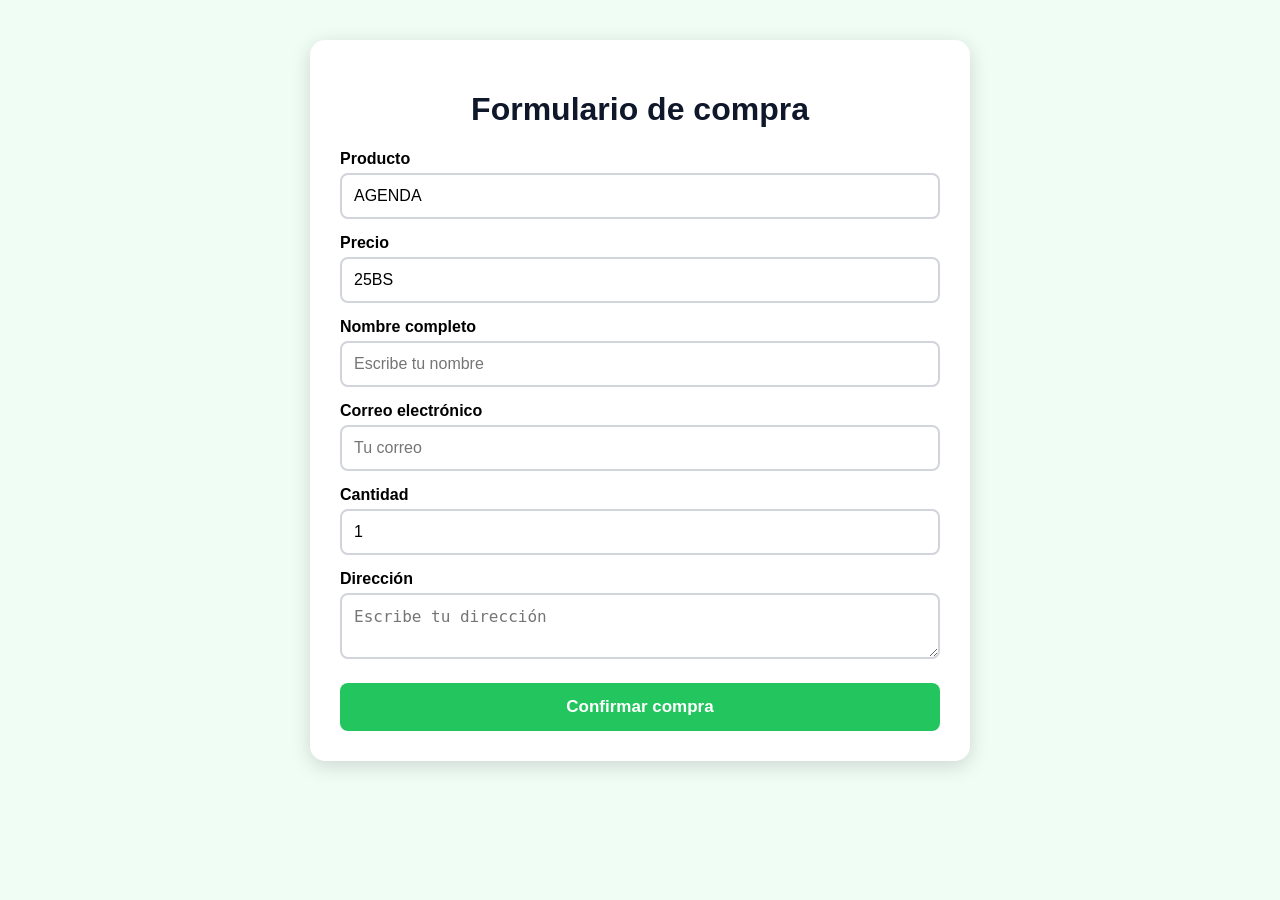
<file: PRUEBA DEL PROYECTO.HTML/AGENDA.HTML>
<!DOCTYPE html>
<html lang="es">

<head>
    <meta charset="UTF-8">
    <meta name="viewport" content="width=device-width, initial-scale=1.0">

    <title>Comprar - Librería Estudiantil JP</title>

    <style>
        body {
            font-family: Arial, sans-serif;
            background: #f0fdf4;
            margin: 0;
            padding: 40px 20px;
        }

        .formulario {
            max-width: 600px;
            margin: auto;
            background: white;
            padding: 30px;
            border-radius: 15px;
            box-shadow: 0 5px 20px rgba(0,0,0,0.15);
        }

        h1 {
            text-align: center;
            color: #0f172a;
        }

        label {
            display: block;
            margin-top: 15px;
            margin-bottom: 5px;
            font-weight: bold;
        }

        input,
        textarea,
        select {
            width: 100%;
            padding: 12px;
            box-sizing: border-box;
            border: 2px solid #d1d5db;
            border-radius: 8px;
            font-size: 16px;
        }

        button {
            width: 100%;
            margin-top: 20px;
            padding: 14px;
            background: #22c55e;
            color: white;
            border: none;
            border-radius: 8px;
            font-size: 17px;
            font-weight: bold;
            cursor: pointer;
        }

        button:hover {
            background: #16a34a;
        }
    </style>
</head>

<body>

    <div class="formulario">

        <h1>Formulario de compra</h1>

        <form action="https://formsubmit.co/manuelyugi47@gmail.com"
              method="POST">

            <label>Producto</label>

            <input
                type="text"
                id="producto"
                name="producto"
                readonly>

            <label>Precio</label>

            <input
                type="text"
                id="precio"
                name="Precio"
                readonly>

            <label>Nombre completo</label>

            <input
                type="text"
                name="nombre"
                placeholder="Escribe tu nombre"
                required>

            <label>Correo electrónico</label>

            <input
                type="email"
                name="correo"
                placeholder="Tu correo"
                required>

            <label>Cantidad</label>

            <input
                type="number"
                name="cantidad"
                min="1"
                value="1"
                required>

            <label>Dirección</label>

            <textarea
                name="direccion"
                placeholder="Escribe tu dirección"
                required></textarea>

            <input
                type="hidden"
                name="_subject"
                value="Nueva compra - Librería Estudiantil JP">

            <input
                type="hidden"
                name="_captcha"
                value="false">

            <input
                type="hidden"
                name="_template"
                value="table">

            <button type="submit">
                Confirmar compra
            </button>

        </form>

    </div>


   <script>

    const parametros = new URLSearchParams(window.location.search);

    const producto = parametros.get("producto");
    const precio = parametros.get("precio");

    document.getElementById("producto").value =
        producto ? decodeURIComponent(producto) : "AGENDA";

    document.getElementById("precio").value =
        precio ? "Bs. " + precio : "25BS";

</script>

</body>

</html>
</file>
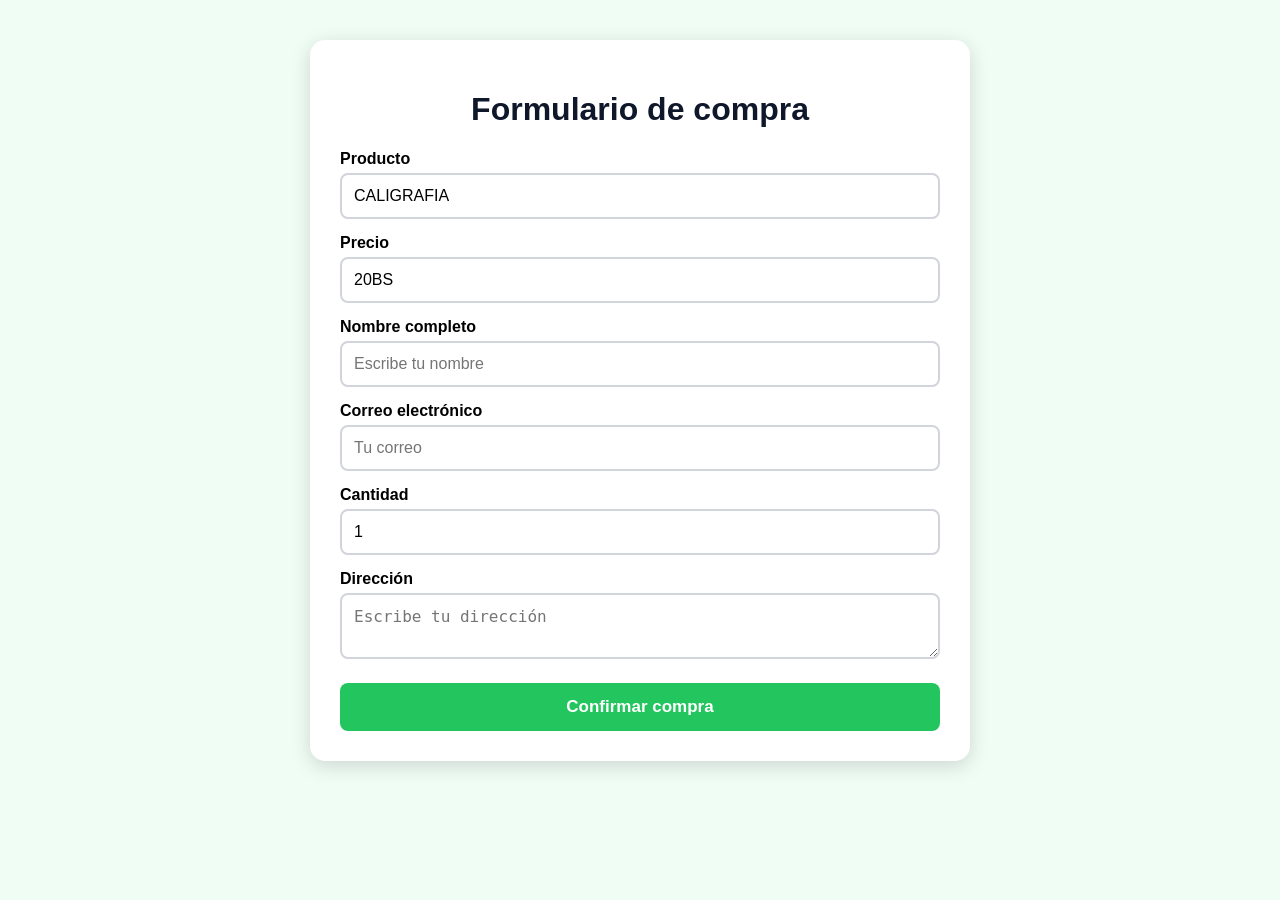
<file: PRUEBA DEL PROYECTO.HTML/CALIGRAFIA.HTML>
<!DOCTYPE html>
<html lang="es">

<head>
    <meta charset="UTF-8">
    <meta name="viewport" content="width=device-width, initial-scale=1.0">

    <title>Comprar - Librería Estudiantil JP</title>

    <style>
        body {
            font-family: Arial, sans-serif;
            background: #f0fdf4;
            margin: 0;
            padding: 40px 20px;
        }

        .formulario {
            max-width: 600px;
            margin: auto;
            background: white;
            padding: 30px;
            border-radius: 15px;
            box-shadow: 0 5px 20px rgba(0,0,0,0.15);
        }

        h1 {
            text-align: center;
            color: #0f172a;
        }

        label {
            display: block;
            margin-top: 15px;
            margin-bottom: 5px;
            font-weight: bold;
        }

        input,
        textarea,
        select {
            width: 100%;
            padding: 12px;
            box-sizing: border-box;
            border: 2px solid #d1d5db;
            border-radius: 8px;
            font-size: 16px;
        }

        button {
            width: 100%;
            margin-top: 20px;
            padding: 14px;
            background: #22c55e;
            color: white;
            border: none;
            border-radius: 8px;
            font-size: 17px;
            font-weight: bold;
            cursor: pointer;
        }

        button:hover {
            background: #16a34a;
        }
    </style>
</head>

<body>

    <div class="formulario">

        <h1>Formulario de compra</h1>

        <form action="https://formsubmit.co/manuelyugi47@gmail.com"
              method="POST">

            <label>Producto</label>

            <input
                type="text"
                id="producto"
                name="producto"
                readonly>

            <label>Precio</label>

            <input
                type="text"
                id="precio"
                name="Precio"
                readonly>

            <label>Nombre completo</label>

            <input
                type="text"
                name="nombre"
                placeholder="Escribe tu nombre"
                required>

            <label>Correo electrónico</label>

            <input
                type="email"
                name="correo"
                placeholder="Tu correo"
                required>

            <label>Cantidad</label>

            <input
                type="number"
                name="cantidad"
                min="1"
                value="1"
                required>

            <label>Dirección</label>

            <textarea
                name="direccion"
                placeholder="Escribe tu dirección"
                required></textarea>

            <input
                type="hidden"
                name="_subject"
                value="Nueva compra - Librería Estudiantil JP">

            <input
                type="hidden"
                name="_captcha"
                value="false">

            <input
                type="hidden"
                name="_template"
                value="table">

            <button type="submit">
                Confirmar compra
            </button>

        </form>

    </div>


   <script>

    const parametros = new URLSearchParams(window.location.search);

    const producto = parametros.get("producto");
    const precio = parametros.get("precio");

    document.getElementById("producto").value =
        producto ? decodeURIComponent(producto) : "CALIGRAFIA";

    document.getElementById("precio").value =
        precio ? "Bs. " + precio : "20BS";

</script>

</body>

</html>
</file>
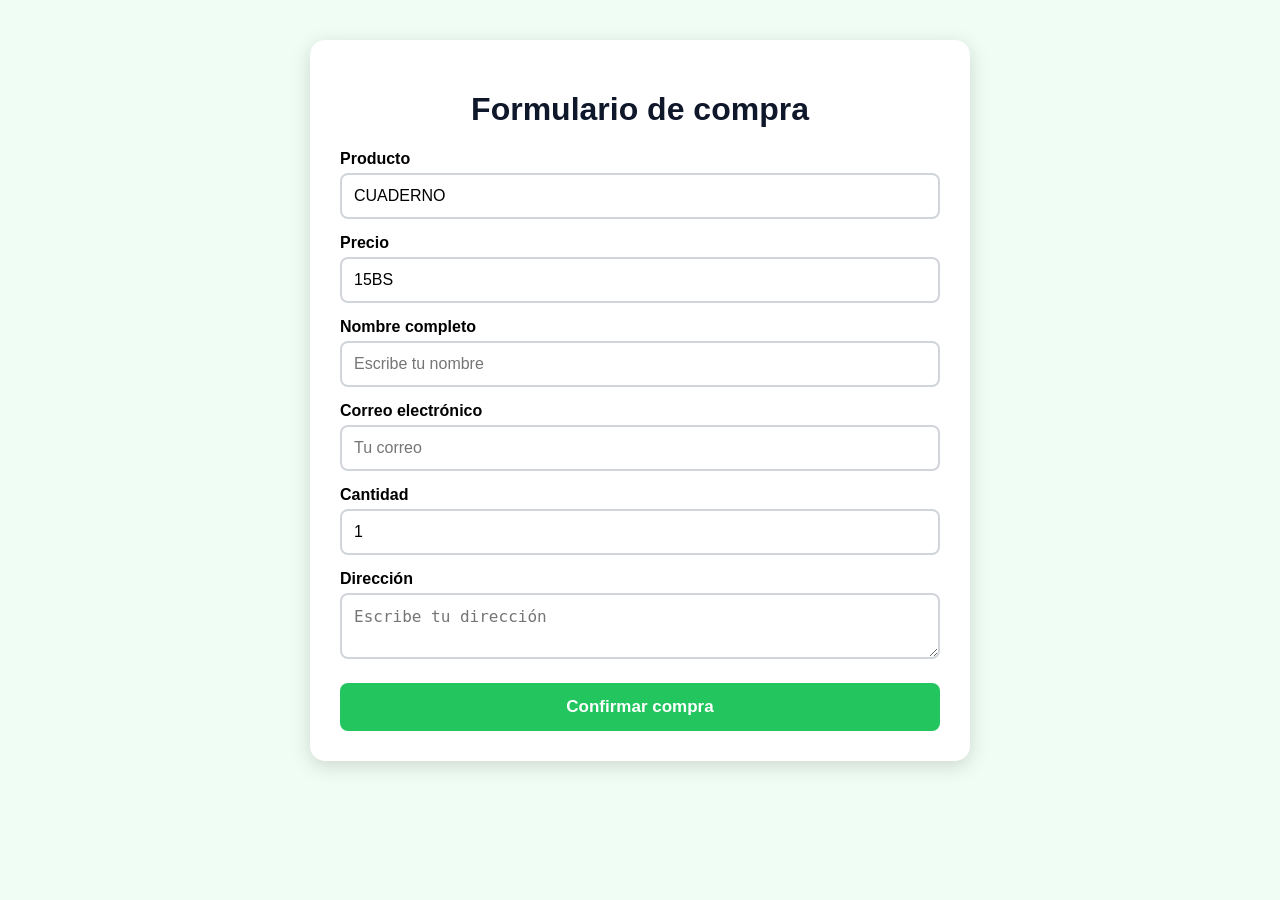
<file: PRUEBA DEL PROYECTO.HTML/COMPRAR.HTML>
<!DOCTYPE html>
<html lang="es">

<head>
    <meta charset="UTF-8">
    <meta name="viewport" content="width=device-width, initial-scale=1.0">

    <title>Comprar - Librería Estudiantil JP</title>

    <style>
        body {
            font-family: Arial, sans-serif;
            background: #f0fdf4;
            margin: 0;
            padding: 40px 20px;
        }

        .formulario {
            max-width: 600px;
            margin: auto;
            background: white;
            padding: 30px;
            border-radius: 15px;
            box-shadow: 0 5px 20px rgba(0,0,0,0.15);
        }

        h1 {
            text-align: center;
            color: #0f172a;
        }

        label {
            display: block;
            margin-top: 15px;
            margin-bottom: 5px;
            font-weight: bold;
        }

        input,
        textarea,
        select {
            width: 100%;
            padding: 12px;
            box-sizing: border-box;
            border: 2px solid #d1d5db;
            border-radius: 8px;
            font-size: 16px;
        }

        button {
            width: 100%;
            margin-top: 20px;
            padding: 14px;
            background: #22c55e;
            color: white;
            border: none;
            border-radius: 8px;
            font-size: 17px;
            font-weight: bold;
            cursor: pointer;
        }

        button:hover {
            background: #16a34a;
        }
    </style>
</head>

<body>

    <div class="formulario">

        <h1>Formulario de compra</h1>

        <form action="https://formsubmit.co/manuelyugi47@gmail.com"
              method="POST">

            <label>Producto</label>

            <input
                type="text"
                id="producto"
                name="producto"
                readonly>

            <label>Precio</label>

            <input
                type="text"
                id="precio"
                name="Precio"
                readonly>

            <label>Nombre completo</label>

            <input
                type="text"
                name="nombre"
                placeholder="Escribe tu nombre"
                required>

            <label>Correo electrónico</label>

            <input
                type="email"
                name="correo"
                placeholder="Tu correo"
                required>

            <label>Cantidad</label>

            <input
                type="number"
                name="cantidad"
                min="1"
                value="1"
                required>

            <label>Dirección</label>

            <textarea
                name="direccion"
                placeholder="Escribe tu dirección"
                required></textarea>

            <input
                type="hidden"
                name="_subject"
                value="Nueva compra - Librería Estudiantil JP">

            <input
                type="hidden"
                name="_captcha"
                value="false">

            <input
                type="hidden"
                name="_template"
                value="table">

            <button type="submit">
                Confirmar compra
            </button>

        </form>

    </div>


   <script>

    const parametros = new URLSearchParams(window.location.search);

    const producto = parametros.get("producto");
    const precio = parametros.get("precio");

    document.getElementById("producto").value =
        producto ? decodeURIComponent(producto) : "CUADERNO";

    document.getElementById("precio").value =
        precio ? "Bs. " + precio : "15BS";

</script>

</body>

</html>
</file>
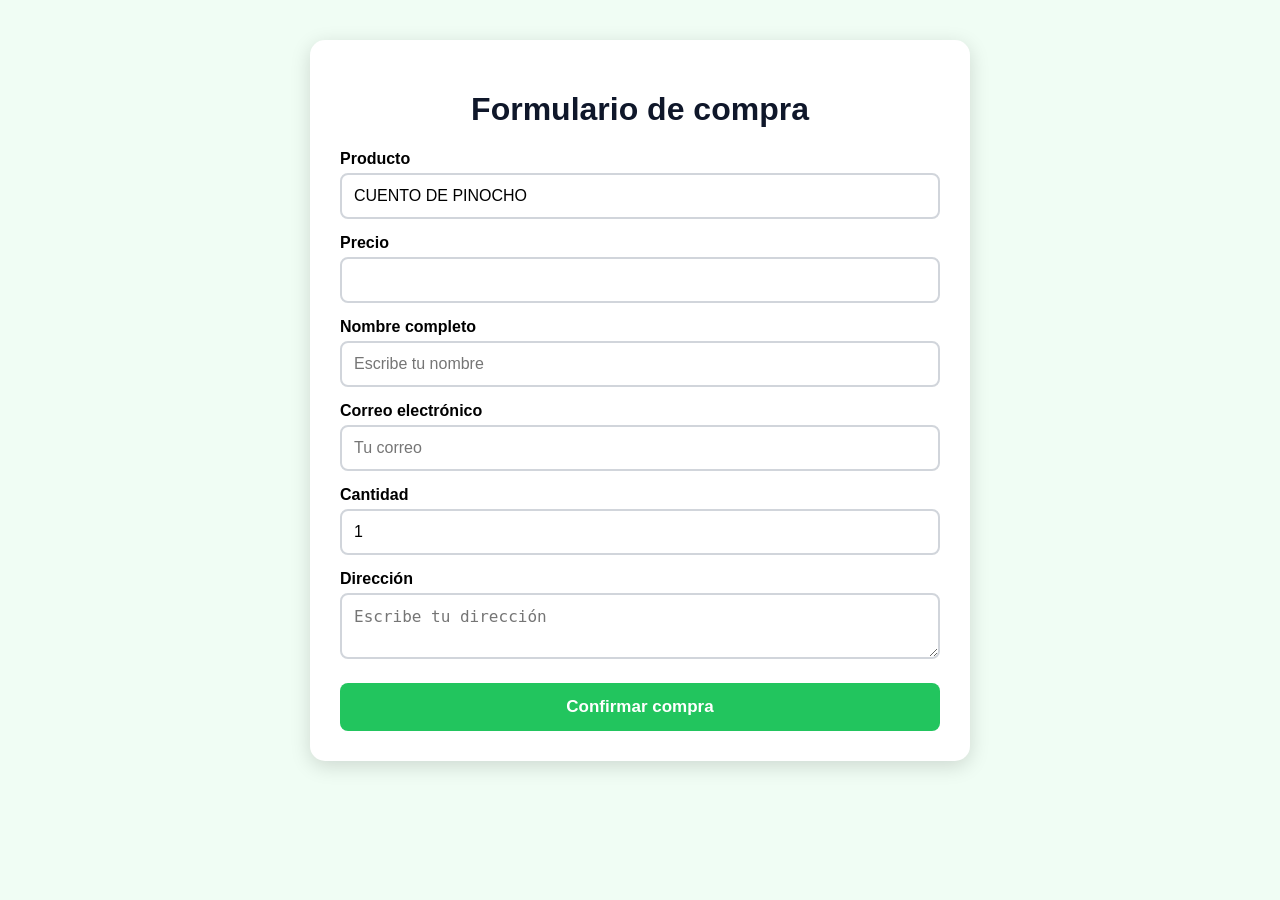
<file: PRUEBA DEL PROYECTO.HTML/CUENTO DE PINOCHO.HTML>
<!DOCTYPE html>
<html lang="es">

<head>
    <meta charset="UTF-8">
    <meta name="viewport" content="width=device-width, initial-scale=1.0">

    <title>Comprar - Librería Estudiantil JP</title>

    <style>
        body {
            font-family: Arial, sans-serif;
            background: #f0fdf4;
            margin: 0;
            padding: 40px 20px;
        }

        .formulario {
            max-width: 600px;
            margin: auto;
            background: white;
            padding: 30px;
            border-radius: 15px;
            box-shadow: 0 5px 20px rgba(0,0,0,0.15);
        }

        h1 {
            text-align: center;
            color: #0f172a;
        }

        label {
            display: block;
            margin-top: 15px;
            margin-bottom: 5px;
            font-weight: bold;
        }

        input,
        textarea,
        select {
            width: 100%;
            padding: 12px;
            box-sizing: border-box;
            border: 2px solid #d1d5db;
            border-radius: 8px;
            font-size: 16px;
        }

        button {
            width: 100%;
            margin-top: 20px;
            padding: 14px;
            background: #22c55e;
            color: white;
            border: none;
            border-radius: 8px;
            font-size: 17px;
            font-weight: bold;
            cursor: pointer;
        }

        button:hover {
            background: #16a34a;
        }
    </style>
</head>

<body>

    <div class="formulario">

        <h1>Formulario de compra</h1>

        <form action="https://formsubmit.co/manuelyugi47@gmail.com"
              method="POST">

            <label>Producto</label>

            <input
                type="text"
                id="producto"
                name="producto"
                readonly>
            <label>Precio</label>

            <input
                type="text"
                id="precio"
                name="Precio"
                readonly>

            <label>Nombre completo</label>

            <input
                type="text"
                name="nombre"
                placeholder="Escribe tu nombre"
                required>

            <label>Correo electrónico</label>

            <input
                type="email"
                name="correo"
                placeholder="Tu correo"
                required>

            <label>Cantidad</label>

            <input
                type="number"
                name="cantidad"
                min="1"
                value="1"
                required>

            <label>Dirección</label>

            <textarea
                name="direccion"
                placeholder="Escribe tu dirección"
                required></textarea>

            <input
                type="hidden"
                name="_subject"
                value="Nueva compra - Librería Estudiantil JP">

            <input
                type="hidden"
                name="_captcha"
                value="false">

            <input
                type="hidden"
                name="_template"
                value="table">

            <button type="submit">
                Confirmar compra
            </button>

        </form>

    </div>

   <script>

    const parametros = new URLSearchParams(window.location.search);

    const producto = parametros.get("producto");
    const precio = parametros.get("precio");

    document.getElementById("producto").value =
        producto ? decodeURIComponent(producto) : "CUENTO DE PINOCHO";

    document.getElementById("PRECIO").value =
        precio ? "Bs. " + precio : "30";

</script>

</body>
 
</html>
</file>
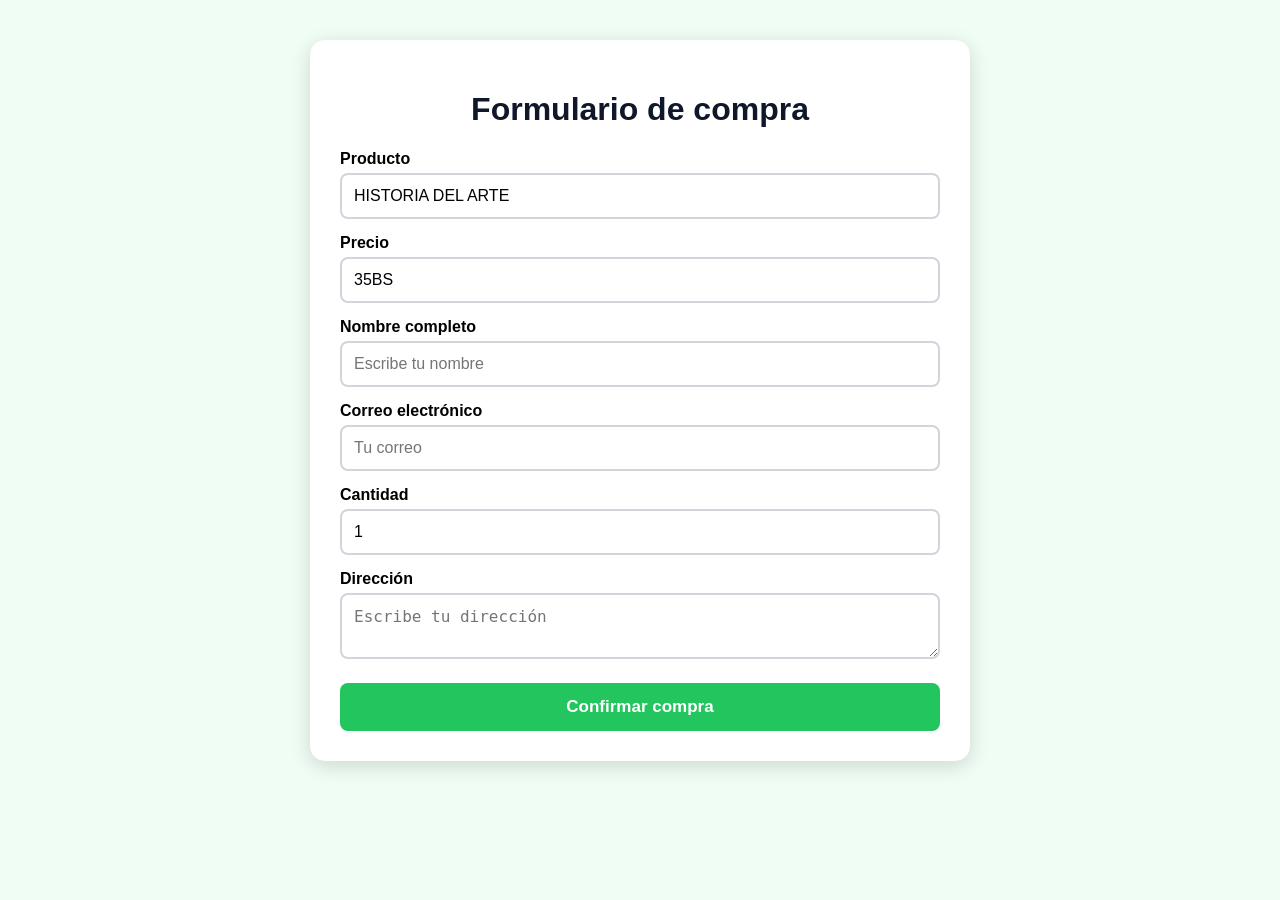
<file: PRUEBA DEL PROYECTO.HTML/HISTORIA DEL ARTE.HTML>
<!DOCTYPE html>
<html lang="es">

<head>
    <meta charset="UTF-8">
    <meta name="viewport" content="width=device-width, initial-scale=1.0">

    <title>Comprar - Librería Estudiantil JP</title>

    <style>
        body {
            font-family: Arial, sans-serif;
            background: #f0fdf4;
            margin: 0;
            padding: 40px 20px;
        }

        .formulario {
            max-width: 600px;
            margin: auto;
            background: white;
            padding: 30px;
            border-radius: 15px;
            box-shadow: 0 5px 20px rgba(0,0,0,0.15);
        }

        h1 {
            text-align: center;
            color: #0f172a;
        }

        label {
            display: block;
            margin-top: 15px;
            margin-bottom: 5px;
            font-weight: bold;
        }

        input,
        textarea,
        select {
            width: 100%;
            padding: 12px;
            box-sizing: border-box;
            border: 2px solid #d1d5db;
            border-radius: 8px;
            font-size: 16px;
        }

        button {
            width: 100%;
            margin-top: 20px;
            padding: 14px;
            background: #22c55e;
            color: white;
            border: none;
            border-radius: 8px;
            font-size: 17px;
            font-weight: bold;
            cursor: pointer;
        }

        button:hover {
            background: #16a34a;
        }
    </style>
</head>

<body>

    <div class="formulario">

        <h1>Formulario de compra</h1>

        <form action="https://formsubmit.co/manuelyugi47@gmail.com"
              method="POST">

            <label>Producto</label>

            <input
                type="text"
                id="producto"
                name="producto"
                readonly>

            <label>Precio</label>

            <input
                type="text"
                id="precio"
                name="Precio"
                readonly>

            <label>Nombre completo</label>

            <input
                type="text"
                name="nombre"
                placeholder="Escribe tu nombre"
                required>

            <label>Correo electrónico</label>

            <input
                type="email"
                name="correo"
                placeholder="Tu correo"
                required>

            <label>Cantidad</label>

            <input
                type="number"
                name="cantidad"
                min="1"
                value="1"
                required>

            <label>Dirección</label>

            <textarea
                name="direccion"
                placeholder="Escribe tu dirección"
                required></textarea>

            <input
                type="hidden"
                name="_subject"
                value="Nueva compra - Librería Estudiantil JP">

            <input
                type="hidden"
                name="_captcha"
                value="false">

            <input
                type="hidden"
                name="_template"
                value="table">

            <button type="submit">
                Confirmar compra
            </button>

        </form>

    </div>


   <script>

    const parametros = new URLSearchParams(window.location.search);

    const producto = parametros.get("producto");
    const precio = parametros.get("precio");

    document.getElementById("producto").value =
        producto ? decodeURIComponent(producto) : "HISTORIA DEL ARTE";

    document.getElementById("precio").value =
        precio ? "Bs. " + precio : "35BS";

</script>

</body>

</html>
</file>
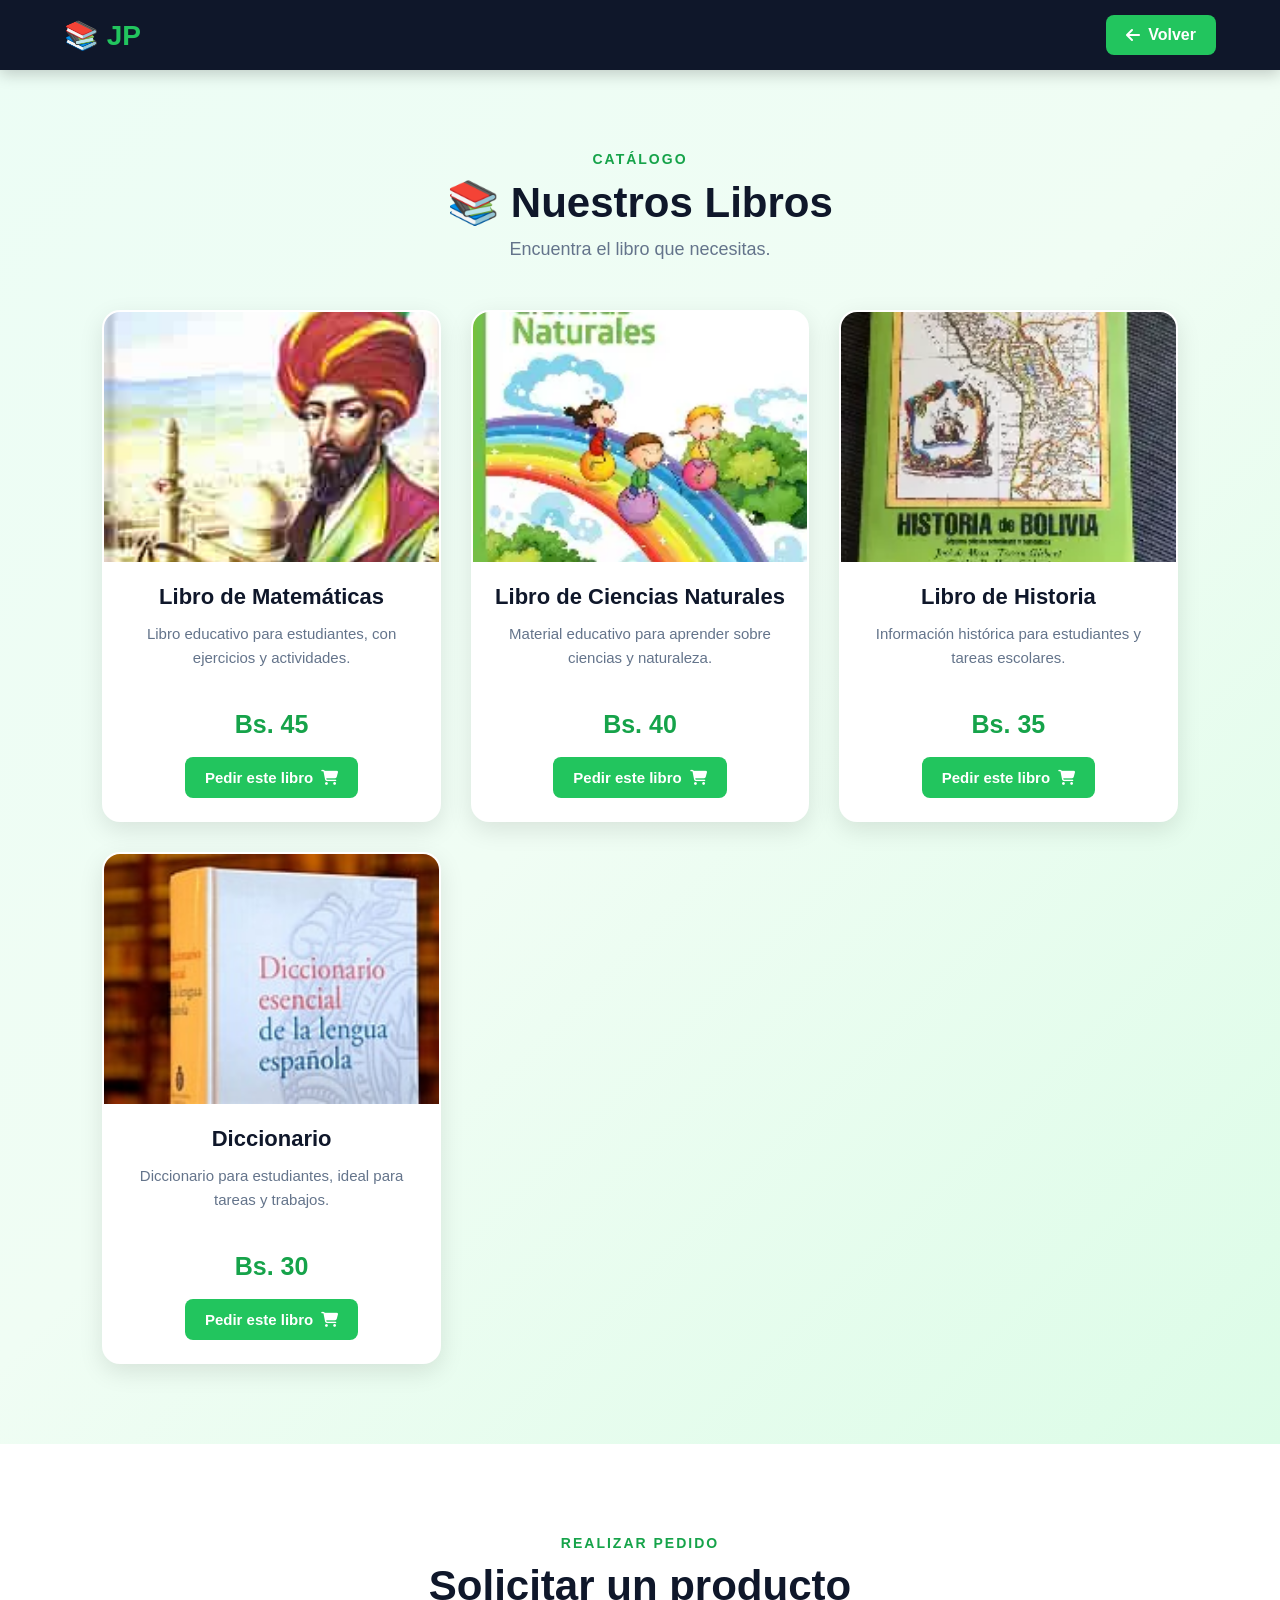
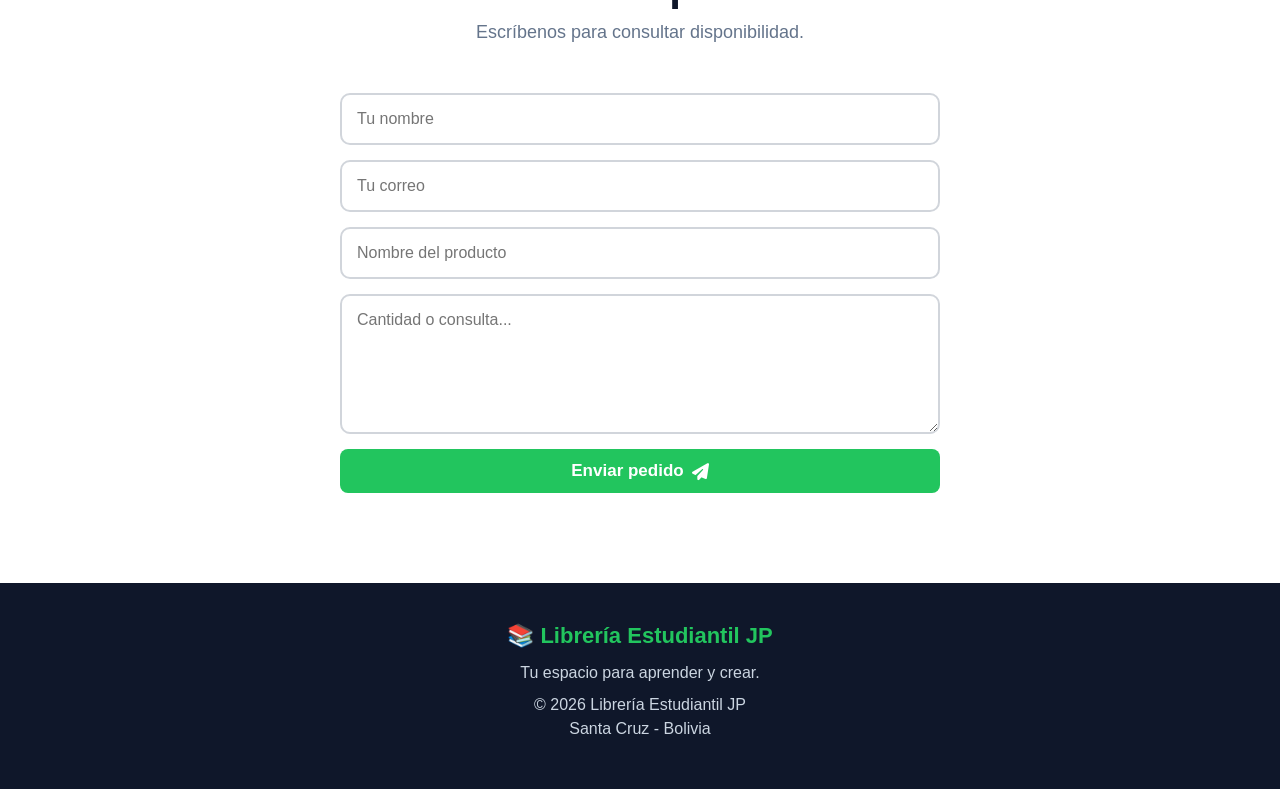
<file: PRUEBA DEL PROYECTO.HTML/libros.html>
<!DOCTYPE html>
<html lang="es">

<head>

    <meta charset="UTF-8">

    <meta name="viewport"
        content="width=device-width, initial-scale=1.0">

    <title>Libros - Librería Estudiantil JP</title>

    <link rel="stylesheet" href="libros.css">

    <link rel="stylesheet"
        href="https://cdnjs.cloudflare.com/ajax/libs/font-awesome/6.4.0/css/all.min.css">

</head>


<body>


<!-- ================= MENÚ ================= -->

<header class="header">

    <nav class="nav">

        <a href="DBD.html" class="logo">
            📚 JP
        </a>

        <a href="DBD.html" class="cta">
            <i class="fa-solid fa-arrow-left"></i>
            Volver
        </a>

    </nav>

</header>



<!-- ================= LIBROS ================= -->

<main>

<section class="section productos-page">

    <div class="section-title">

        <span>CATÁLOGO</span>

        <h2>
            📚 Nuestros Libros
        </h2>

        <p>
            Encuentra el libro que necesitas.
        </p>

    </div>


    <div class="productos-grid">


        <!-- LIBRO 1 -->

        <div class="producto-card">

            <img
                src="matematicas.png"
                alt="Libro de Matemáticas">

            <div class="producto-info">

                <h3>
                    Libro de Matemáticas
                </h3>

                <p>
                    Libro educativo para estudiantes,
                    con ejercicios y actividades.
                </p>

                <div class="precio">
                    Bs. 45
                </div>

                <a href="#contacto"
                   class="btn">

                    Pedir este libro
                    <i class="fa-solid fa-cart-shopping"></i>

                </a>

            </div>

        </div>



        <!-- LIBRO 2 -->

        <div class="producto-card">

            <img
                src="ciencias naturales.webp"
                alt="Libro de Ciencias">

            <div class="producto-info">

                <h3>
                    Libro de Ciencias Naturales
                </h3>

                <p>
                    Material educativo para aprender
                    sobre ciencias y naturaleza.
                </p>

                <div class="precio">
                    Bs. 40
                </div>

                <a href="#contacto"
                   class="btn">

                    Pedir este libro
                    <i class="fa-solid fa-cart-shopping"></i>

                </a>

            </div>

        </div>



        <!-- LIBRO 3 -->

        <div class="producto-card">

            <img
                src="historia.webp"
                alt="Libro de Historia">

            <div class="producto-info">

                <h3>
                    Libro de Historia
                </h3>

                <p>
                    Información histórica para
                    estudiantes y tareas escolares.
                </p>

                <div class="precio">
                    Bs. 35
                </div>

                <a href="#contacto"
                   class="btn">

                    Pedir este libro
                    <i class="fa-solid fa-cart-shopping"></i>

                </a>

            </div>

        </div>



        <!-- LIBRO 4 -->

        <div class="producto-card">

            <img
                src="diccionario.png"
                alt="Diccionario">

            <div class="producto-info">

                <h3>
                    Diccionario
                </h3>

                <p>
                    Diccionario para estudiantes,
                    ideal para tareas y trabajos.
                </p>

                <div class="precio">
                    Bs. 30
                </div>

                <a href="#contacto"
                   class="btn">

                    Pedir este libro
                    <i class="fa-solid fa-cart-shopping"></i>

                </a>

            </div>

        </div>


    </div>

</section>


<!-- ================= CONTACTO ================= -->

<section id="contacto" class="section contacto">

    <div class="section-title">

        <span>REALIZAR PEDIDO</span>

        <h2>
            Solicitar un producto
        </h2>

        <p>
            Escríbenos para consultar disponibilidad.
        </p>

    </div>


    <form
        id="formulario"
        action="https://formsubmit.co/manuelyugi47@gmail.com"
        method="POST">

        <input
            type="text"
            name="nombre"
            placeholder="Tu nombre"
            required>

        <input
            type="email"
            name="correo"
            placeholder="Tu correo"
            required>

        <input
            type="text"
            name="producto"
            placeholder="Nombre del producto"
            required>

        <textarea
            name="mensaje"
            placeholder="Cantidad o consulta..."
            required></textarea>

        <input
            type="hidden"
            name="_subject"
            value="Pedido de libros - Librería Estudiantil JP">

        <input
            type="hidden"
            name="_captcha"
            value="false">

        <input
            type="hidden"
            name="_template"
            value="table">

        <button
            type="submit"
            class="btn">

            Enviar pedido

            <i class="fa-solid fa-paper-plane"></i>

        </button>

    </form>

</section>

</main>


<!-- ================= PIE ================= -->

<footer>

    <div class="footer-logo">
        📚 Librería Estudiantil JP
    </div>

    <p>
        Tu espacio para aprender y crear.
    </p>

    <p>
        © 2026 Librería Estudiantil JP
        <br>
        Santa Cruz - Bolivia
    </p>

</footer>


</body>

</html>
</file>
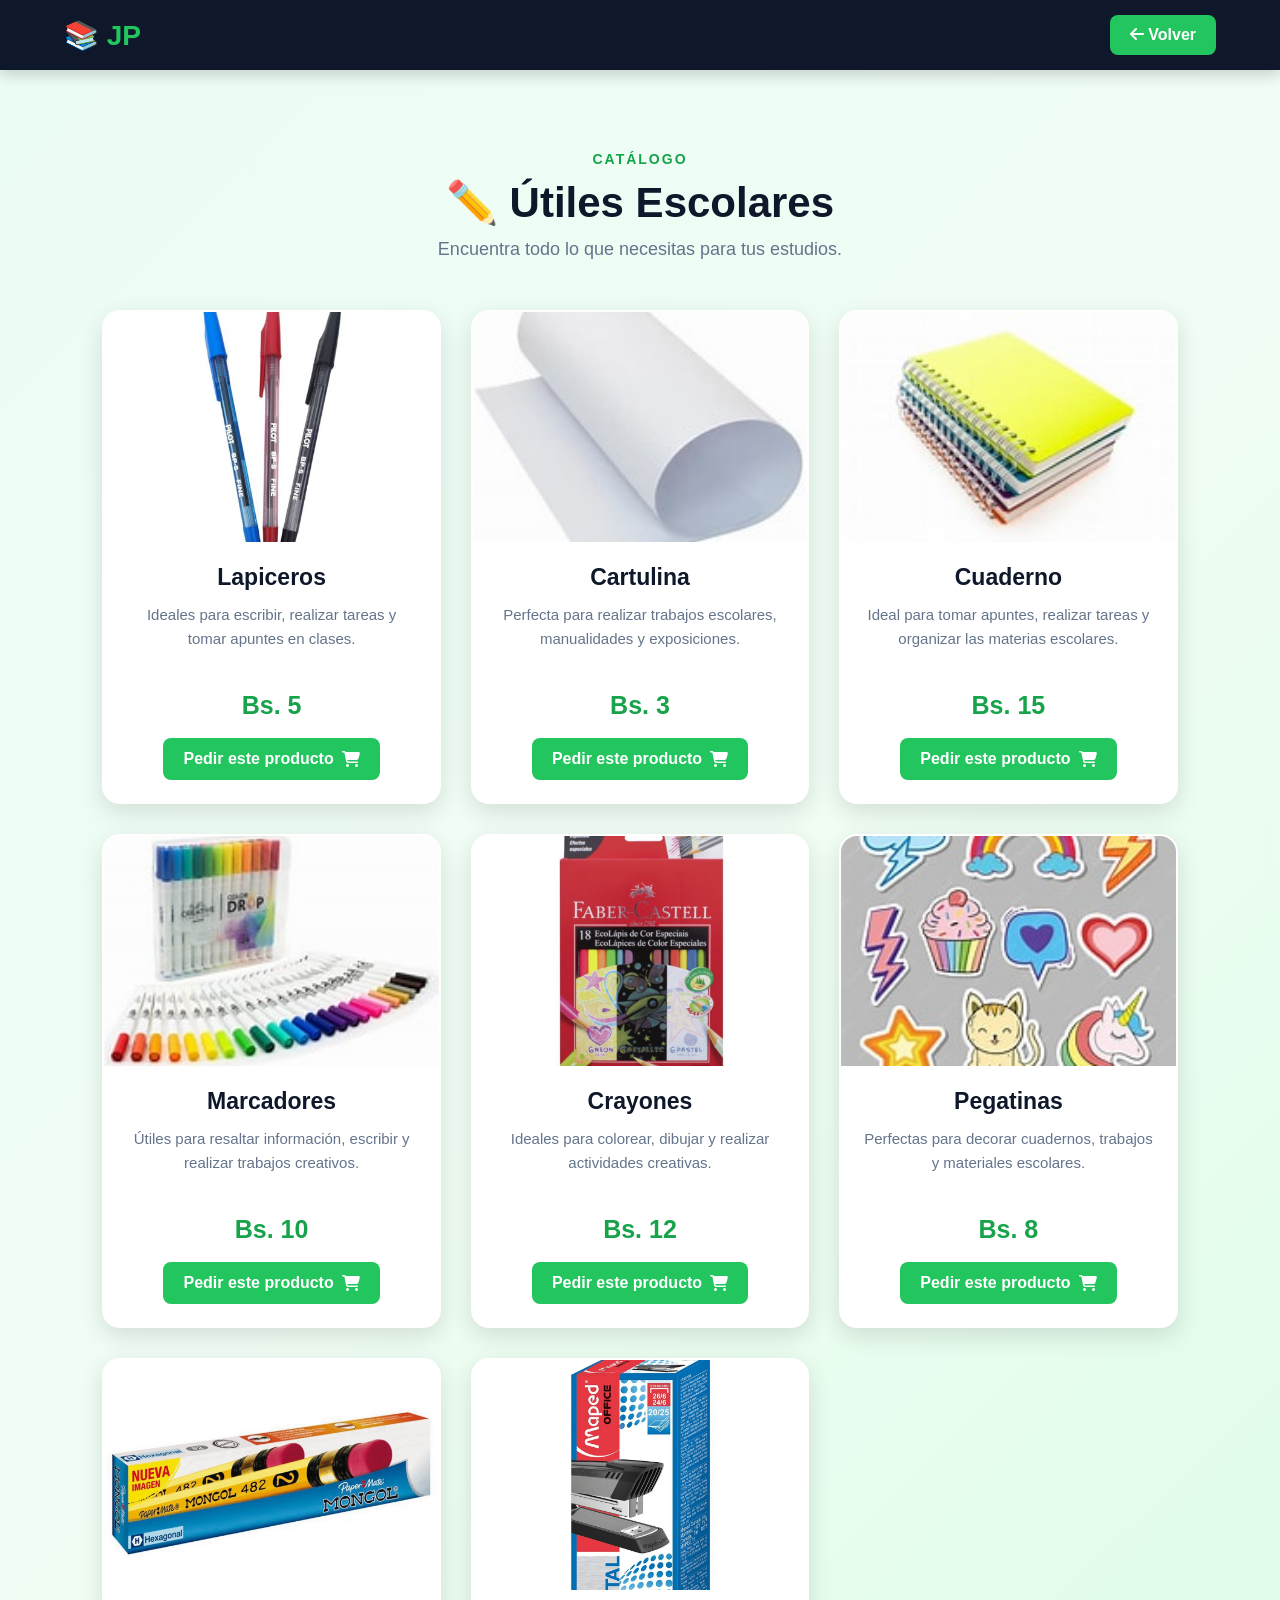
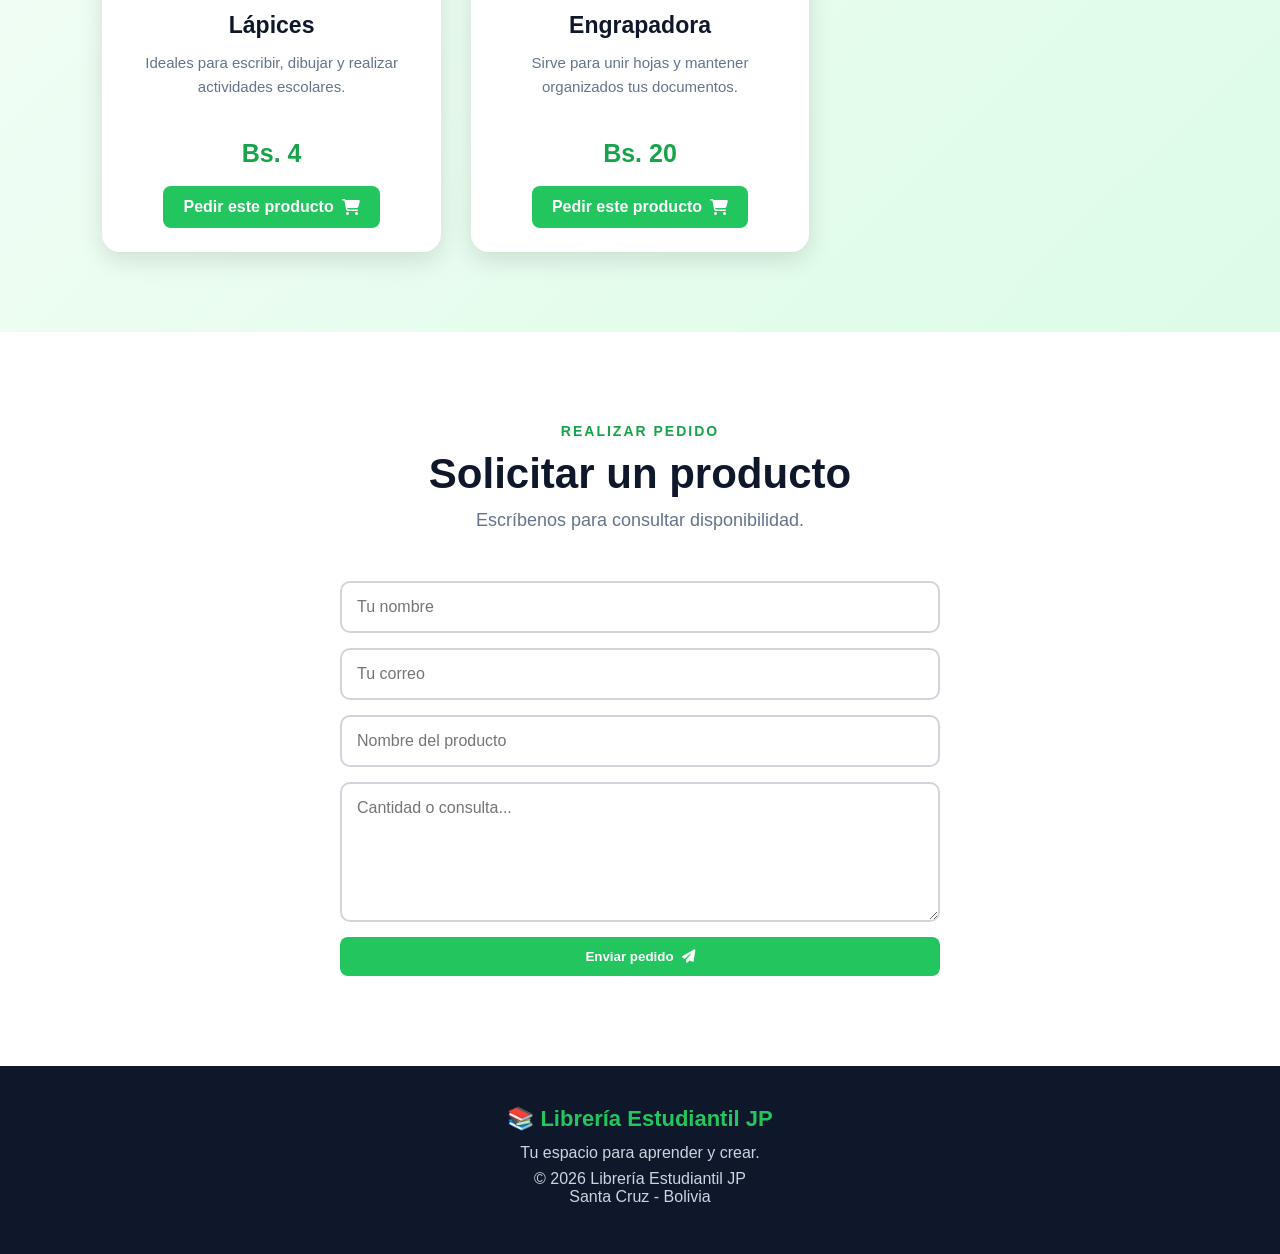
<file: PRUEBA DEL PROYECTO.HTML/utiles.html>
<!DOCTYPE html>
<html lang="es">

<head>

    <meta charset="UTF-8">

    <meta name="viewport"
        content="width=device-width, initial-scale=1.0">

    <title>Útiles Escolares - Librería Estudiantil JP</title>

    <link rel="stylesheet" href="utiles.css">

    <link rel="stylesheet"
        href="https://cdnjs.cloudflare.com/ajax/libs/font-awesome/6.4.0/css/all.min.css">

</head>


<body>


<!-- ================= MENÚ ================= -->

<header class="header">

    <nav class="nav">

        <a href="DBD.html" class="logo">
            📚 JP
        </a>

        <a href="DBD.html" class="cta">
            <i class="fa-solid fa-arrow-left"></i>
            Volver
        </a>

    </nav>

</header>



<!-- ================= ÚTILES ESCOLARES ================= -->

<main>

<section class="section productos-page">

    <div class="section-title">

        <span>CATÁLOGO</span>

        <h2>
            ✏️ Útiles Escolares
        </h2>

        <p>
            Encuentra todo lo que necesitas para tus estudios.
        </p>

    </div>


    <div class="productos-grid">


        <!-- PRODUCTO 1 -->

        <div class="producto-card">

            <img
                src="lapicerosguisso.png"
                alt="Lapiceros">

            <div class="producto-info">

                <h3>
                    Lapiceros
                </h3>

                <p>
                    Ideales para escribir, realizar tareas
                    y tomar apuntes en clases.
                </p>

                <div class="precio">
                    Bs. 5
                </div>

                <a href="#contacto"
                   class="btn">

                    Pedir este producto
                    <i class="fa-solid fa-cart-shopping"></i>

                </a>

            </div>

        </div>



        <!-- PRODUCTO 2 -->

        <div class="producto-card">

            <img
                src="cartulina.png"
                alt="Cartulina">

            <div class="producto-info">

                <h3>
                    Cartulina
                </h3>

                <p>
                    Perfecta para realizar trabajos escolares,
                    manualidades y exposiciones.
                </p>

                <div class="precio">
                    Bs. 3
                </div>

                <a href="#contacto"
                   class="btn">

                    Pedir este producto
                    <i class="fa-solid fa-cart-shopping"></i>

                </a>

            </div>

        </div>



        <!-- PRODUCTO 3 -->

        <div class="producto-card">

            <img
                src="cuaderno.png"
                alt="Cuaderno">

            <div class="producto-info">

                <h3>
                    Cuaderno
                </h3>

                <p>
                    Ideal para tomar apuntes, realizar tareas
                    y organizar las materias escolares.
                </p>

                <div class="precio">
                    Bs. 15
                </div>

                <a href="#contacto"
                   class="btn">

                    Pedir este producto
                    <i class="fa-solid fa-cart-shopping"></i>

                </a>

            </div>

        </div>



        <!-- PRODUCTO 4 -->

        <div class="producto-card">

            <img
                src="marcadores.png"
                alt="Marcadores">

            <div class="producto-info">

                <h3>
                    Marcadores
                </h3>

                <p>
                    Útiles para resaltar información,
                    escribir y realizar trabajos creativos.
                </p>

                <div class="precio">
                    Bs. 10
                </div>

                <a href="#contacto"
                   class="btn">

                    Pedir este producto
                    <i class="fa-solid fa-cart-shopping"></i>

                </a>

            </div>

        </div>



        <!-- PRODUCTO 5 -->

        <div class="producto-card">

            <img
                src="crayonesguissso.png"
                alt="Crayones">

            <div class="producto-info">

                <h3>
                    Crayones
                </h3>

                <p>
                    Ideales para colorear, dibujar y realizar
                    actividades creativas.
                </p>

                <div class="precio">
                    Bs. 12
                </div>

                <a href="#contacto"
                   class="btn">

                    Pedir este producto
                    <i class="fa-solid fa-cart-shopping"></i>

                </a>

            </div>

        </div>



        <!-- PRODUCTO 6 -->

        <div class="producto-card">

            <img
                src="pegatinas.png"
                alt="Pegatinas">

            <div class="producto-info">

                <h3>
                    Pegatinas
                </h3>

                <p>
                    Perfectas para decorar cuadernos,
                    trabajos y materiales escolares.
                </p>

                <div class="precio">
                    Bs. 8
                </div>

                <a href="#contacto"
                   class="btn">

                    Pedir este producto
                    <i class="fa-solid fa-cart-shopping"></i>

                </a>

            </div>

        </div>



        <!-- PRODUCTO 7 -->

        <div class="producto-card">

            <img
                src="lapicesguisso.png"
                alt="Lápices">

            <div class="producto-info">

                <h3>
                    Lápices
                </h3>

                <p>
                    Ideales para escribir, dibujar y realizar
                    actividades escolares.
                </p>

                <div class="precio">
                    Bs. 4
                </div>

                <a href="#contacto"
                   class="btn">

                    Pedir este producto
                    <i class="fa-solid fa-cart-shopping"></i>

                </a>

            </div>

        </div>



        <!-- PRODUCTO 8 -->

        <div class="producto-card">

            <img
                src="engrapadoraguisso.jpg"
                alt="Engrapadora">

            <div class="producto-info">

                <h3>
                    Engrapadora
                </h3>

                <p>
                    Sirve para unir hojas y mantener
                    organizados tus documentos.
                </p>

                <div class="precio">
                    Bs. 20
                </div>

                <a href="#contacto"
                   class="btn">

                    Pedir este producto
                    <i class="fa-solid fa-cart-shopping"></i>

                </a>

            </div>

        </div>


    </div>

</section>


<!-- ================= CONTACTO ================= -->

<section id="contacto" class="section contacto">

    <div class="section-title">

        <span>REALIZAR PEDIDO</span>

        <h2>
            Solicitar un producto
        </h2>

        <p>
            Escríbenos para consultar disponibilidad.
        </p>

    </div>


    <form
        id="formulario"
        action="https://formsubmit.co/manuelyugi47@gmail.com"
        method="POST">

        <input
            type="text"
            name="nombre"
            placeholder="Tu nombre"
            required>

        <input
            type="email"
            name="correo"
            placeholder="Tu correo"
            required>

        <input
            type="text"
            name="producto"
            placeholder="Nombre del producto"
            required>

        <textarea
            name="mensaje"
            placeholder="Cantidad o consulta..."
            required></textarea>


        <input
            type="hidden"
            name="_subject"
            value="Pedido de útiles escolares - Librería Estudiantil JP">

        <input
            type="hidden"
            name="_captcha"
            value="false">

        <input
            type="hidden"
            name="_template"
            value="table">


        <button
            type="submit"
            class="btn">

            Enviar pedido

            <i class="fa-solid fa-paper-plane"></i>

        </button>

    </form>

</section>

</main>


<!-- ================= PIE ================= -->

<footer>

    <div class="footer-logo">
        📚 Librería Estudiantil JP
    </div>

    <p>
        Tu espacio para aprender y crear.
    </p>

    <p>
        © 2026 Librería Estudiantil JP
        <br>
        Santa Cruz - Bolivia
    </p>

</footer>


</body>

</html>
</file>
<file: PRUEBA DEL PROYECTO.HTML/libros.css>
/* =========================
   CONFIGURACIÓN GENERAL
========================= */

* {
    margin: 0;
    padding: 0;
    box-sizing: border-box;
    scroll-behavior: smooth;
}

body {
    font-family: Arial, sans-serif;
    background: #f0fdf4;
    color: #1f2937;
}


/* =========================
   MENÚ
========================= */

.header {
    background: #0f172a;
    width: 100%;
    position: fixed;
    top: 0;
    left: 0;
    z-index: 1000;
    box-shadow: 0 4px 15px rgba(0, 0, 0, 0.2);
}

.nav {
    width: 90%;
    max-width: 1200px;
    margin: auto;

    display: flex;
    justify-content: space-between;
    align-items: center;

    padding: 15px 0;
}


/* LOGO */

.logo {
    text-decoration: none;
    color: #22c55e;
    font-size: 28px;
    font-weight: bold;

    transition: 0.3s;
}

.logo:hover {
    transform: scale(1.08);
}


/* BOTÓN VOLVER */

.cta {
    display: inline-flex;
    align-items: center;
    gap: 8px;

    text-decoration: none;

    background: #22c55e;
    color: white;

    padding: 11px 20px;

    border-radius: 8px;

    font-weight: bold;

    transition: 0.3s;
}

.cta:hover {
    background: #16a34a;
    transform: translateX(-3px);
}


/* =========================
   SECCIÓN DE PRODUCTOS
========================= */

.productos-page {
    min-height: 100vh;

    padding: 150px 8% 80px;

    background:
        linear-gradient(
            135deg,
            #ecfdf5,
            #f0fdf4,
            #dcfce7
        );
}


/* =========================
   TÍTULO
========================= */

.section-title {
    text-align: center;
    margin-bottom: 50px;
}

.section-title span {
    color: #16a34a;

    font-size: 14px;

    font-weight: bold;

    letter-spacing: 2px;
}

.section-title h2 {
    margin-top: 10px;

    font-size: 42px;

    color: #0f172a;
}

.section-title p {
    margin-top: 12px;

    font-size: 18px;

    color: #64748b;
}


/* =========================
   CUADRÍCULA
========================= */

.productos-grid {
    width: 100%;
    max-width: 1200px;

    margin: auto;

    display: grid;

    grid-template-columns:
        repeat(auto-fit, minmax(250px, 1fr));

    gap: 30px;
}


/* =========================
   TARJETAS DE LIBROS
========================= */

.producto-card {
    background: white;

    border-radius: 18px;

    overflow: hidden;

    border: 2px solid transparent;

    box-shadow:
        0 8px 25px rgba(0, 0, 0, 0.10);

    transition: 0.4s;
}

.producto-card:hover {
    transform: translateY(-10px);

    border-color: #22c55e;

    box-shadow:
        0 15px 35px rgba(34, 197, 94, 0.25);
}


/* =========================
   IMÁGENES
========================= */

.producto-card img {
    width: 100%;
    height: 250px;

    object-fit: cover;

    display: block;

    transition: 0.4s;
}

.producto-card:hover img {
    transform: scale(1.05);
}


/* =========================
   INFORMACIÓN
========================= */

.producto-info {
    padding: 22px;

    text-align: center;
}

.producto-info h3 {
    font-size: 22px;

    color: #0f172a;

    margin-bottom: 12px;
}

.producto-info p {
    font-size: 15px;

    line-height: 1.6;

    color: #64748b;

    min-height: 70px;
}


/* =========================
   PRECIO
========================= */

.precio {
    margin: 18px 0;

    font-size: 25px;

    font-weight: bold;

    color: #16a34a;
}


/* =========================
   BOTONES
========================= */

.btn {
    display: inline-flex;

    align-items: center;
    justify-content: center;

    gap: 8px;

    background: #22c55e;

    color: white;

    text-decoration: none;

    border: none;

    padding: 12px 20px;

    border-radius: 8px;

    font-size: 15px;

    font-weight: bold;

    cursor: pointer;

    transition: 0.3s;
}

.btn:hover {
    background: #16a34a;

    transform: scale(1.05);

    box-shadow:
        0 5px 15px rgba(34, 197, 94, 0.3);
}


/* =========================
   FORMULARIO DE CONTACTO
========================= */

.contacto {
    padding: 90px 8%;

    background: white;

    text-align: center;
}

.contacto form {
    width: 100%;

    max-width: 600px;

    margin: auto;

    display: flex;

    flex-direction: column;

    gap: 15px;
}


/* INPUTS */

.contacto input,
.contacto textarea {
    width: 100%;

    padding: 15px;

    border: 2px solid #d1d5db;

    border-radius: 10px;

    font-size: 16px;

    font-family: Arial, sans-serif;

    outline: none;

    transition: 0.3s;
}


/* CUANDO SE SELECCIONA */

.contacto input:focus,
.contacto textarea:focus {
    border-color: #22c55e;

    box-shadow:
        0 0 10px rgba(34, 197, 94, 0.2);
}


/* MENSAJE */

.contacto textarea {
    height: 140px;

    resize: vertical;
}


/* BOTÓN ENVIAR */

.contacto button {
    width: 100%;

    font-size: 17px;
}


/* =========================
   PIE DE PÁGINA
========================= */

footer {
    background: #0f172a;

    color: white;

    text-align: center;

    padding: 40px 20px;
}

.footer-logo {
    color: #22c55e;

    font-size: 22px;

    font-weight: bold;

    margin-bottom: 12px;
}

footer p {
    margin: 8px 0;

    color: #cbd5e1;

    line-height: 1.5;
}


/* =========================
   ANIMACIÓN DE TARJETAS
========================= */

@keyframes aparecer {

    from {
        opacity: 0;
        transform: translateY(40px);
    }

    to {
        opacity: 1;
        transform: translateY(0);
    }

}

.producto-card {
    animation: aparecer 0.8s ease;
}


/* =========================
   RESPONSIVE
========================= */

@media (max-width: 768px) {

    .nav {
        width: 92%;
    }

    .logo {
        font-size: 23px;
    }

    .cta {
        padding: 9px 14px;
        font-size: 14px;
    }

    .productos-page {
        padding: 130px 5% 60px;
    }

    .section-title h2 {
        font-size: 32px;
    }

    .section-title p {
        font-size: 16px;
    }

    .productos-grid {
        grid-template-columns: 1fr;
    }

    .producto-card img {
        height: 240px;
    }

    .producto-info h3 {
        font-size: 20px;
    }

}
</file>
<file: PRUEBA DEL PROYECTO.HTML/utiles.css>
/* =========================
   CONFIGURACIÓN GENERAL
========================= */

* {
    margin: 0;
    padding: 0;
    box-sizing: border-box;
    scroll-behavior: smooth;
}

body {
    font-family: Arial, sans-serif;
    background: #f0fdf4;
    color: #1f2937;
}


/* =========================
   MENÚ
========================= */

.header {
    background: #0f172a;
    width: 100%;
    position: fixed;
    top: 0;
    left: 0;
    z-index: 1000;
    box-shadow: 0 4px 15px rgba(0, 0, 0, 0.2);
}

.nav {
    width: 90%;
    max-width: 1200px;
    margin: auto;

    display: flex;
    justify-content: space-between;
    align-items: center;

    padding: 15px 0;
}

.logo {
    text-decoration: none;
    color: #22c55e;
    font-size: 28px;
    font-weight: bold;

    transition: 0.3s;
}

.logo:hover {
    transform: scale(1.1);
}


/* BOTÓN VOLVER */

.cta {
    text-decoration: none;
    background: #22c55e;
    color: white;

    padding: 11px 20px;

    border-radius: 8px;

    font-weight: bold;

    transition: 0.3s;
}

.cta:hover {
    background: #16a34a;
    transform: scale(1.05);
}


/* =========================
   PÁGINA DE PRODUCTOS
========================= */

.productos-page {
    min-height: 100vh;

    padding: 150px 8% 80px;

    background:
        linear-gradient(
            135deg,
            #ecfdf5,
            #f0fdf4,
            #dcfce7
        );
}


/* =========================
   TÍTULO
========================= */

.section-title {
    text-align: center;
    margin-bottom: 50px;
}

.section-title span {
    color: #16a34a;
    font-size: 14px;
    font-weight: bold;
    letter-spacing: 2px;
}

.section-title h2 {
    margin-top: 10px;

    font-size: 42px;

    color: #0f172a;
}

.section-title p {
    margin-top: 12px;

    font-size: 18px;

    color: #64748b;
}


/* =========================
   CUADRÍCULA DE PRODUCTOS
========================= */

.productos-grid {
    width: 100%;
    max-width: 1200px;

    margin: auto;

    display: grid;

    grid-template-columns:
        repeat(auto-fit, minmax(250px, 1fr));

    gap: 30px;
}


/* =========================
   TARJETAS
========================= */

.producto-card {
    background: white;

    border-radius: 18px;

    overflow: hidden;

    box-shadow:
        0 8px 25px rgba(0, 0, 0, 0.12);

    transition: 0.4s;

    border: 2px solid transparent;
}

.producto-card:hover {
    transform: translateY(-10px);

    border-color: #22c55e;

    box-shadow:
        0 15px 35px rgba(34, 197, 94, 0.25);
}


/* =========================
   IMÁGENES
========================= */

.producto-card img {
    width: 100%;
    height: 230px;

    object-fit: cover;

    display: block;

    transition: 0.4s;
}

.producto-card:hover img {
    transform: scale(1.05);
}


/* =========================
   INFORMACIÓN
========================= */

.producto-info {
    padding: 22px;
    text-align: center;
}

.producto-info h3 {
    font-size: 23px;

    color: #0f172a;

    margin-bottom: 12px;
}

.producto-info p {
    font-size: 15px;

    line-height: 1.6;

    color: #64748b;

    min-height: 70px;
}


/* =========================
   PRECIO
========================= */

.precio {
    margin: 18px 0;

    font-size: 25px;

    font-weight: bold;

    color: #16a34a;
}


/* =========================
   BOTÓN PRODUCTO
========================= */

.btn {
    display: inline-flex;

    align-items: center;
    justify-content: center;

    gap: 8px;

    background: #22c55e;

    color: white;

    text-decoration: none;

    border: none;

    padding: 12px 20px;

    border-radius: 8px;

    font-weight: bold;

    cursor: pointer;

    transition: 0.3s;
}

.btn:hover {
    background: #16a34a;

    transform: scale(1.05);

    box-shadow:
        0 5px 15px rgba(34, 197, 94, 0.3);
}


/* =========================
   FORMULARIO
========================= */

.contacto {
    padding: 90px 8%;

    background: white;

    text-align: center;
}

.contacto form {
    width: 100%;
    max-width: 600px;

    margin: auto;

    display: flex;

    flex-direction: column;

    gap: 15px;
}

.contacto input,
.contacto textarea {
    width: 100%;

    padding: 15px;

    border: 2px solid #d1d5db;

    border-radius: 10px;

    font-size: 16px;

    font-family: Arial, sans-serif;

    outline: none;

    transition: 0.3s;
}

.contacto input:focus,
.contacto textarea:focus {
    border-color: #22c55e;

    box-shadow:
        0 0 10px rgba(34, 197, 94, 0.2);
}

.contacto textarea {
    height: 140px;

    resize: vertical;
}


/* =========================
   BOTÓN ENVIAR
========================= */

.submit-btn {
    width: 100%;

    font-size: 17px;
}


/* =========================
   PIE DE PÁGINA
========================= */

footer {
    background: #0f172a;

    color: white;

    text-align: center;

    padding: 40px 20px;
}

.footer-logo {
    color: #22c55e;

    font-size: 22px;

    font-weight: bold;

    margin-bottom: 12px;
}

footer p {
    margin: 8px 0;

    color: #cbd5e1;
}


/* =========================
   ANIMACIONES
========================= */

@keyframes aparecer {
    from {
        opacity: 0;
        transform: translateY(40px);
    }

    to {
        opacity: 1;
        transform: translateY(0);
    }
}

.producto-card {
    animation: aparecer 0.8s ease;
}


/* =========================
   RESPONSIVE
========================= */

@media (max-width: 768px) {

    .nav {
        width: 92%;
    }

    .logo {
        font-size: 23px;
    }

    .cta {
        padding: 9px 14px;
        font-size: 14px;
    }

    .productos-page {
        padding: 130px 5% 60px;
    }

    .section-title h2 {
        font-size: 32px;
    }

    .section-title p {
        font-size: 16px;
    }

    .productos-grid {
        grid-template-columns: 1fr;
    }

    .producto-card img {
        height: 240px;
    }
}
</file>
